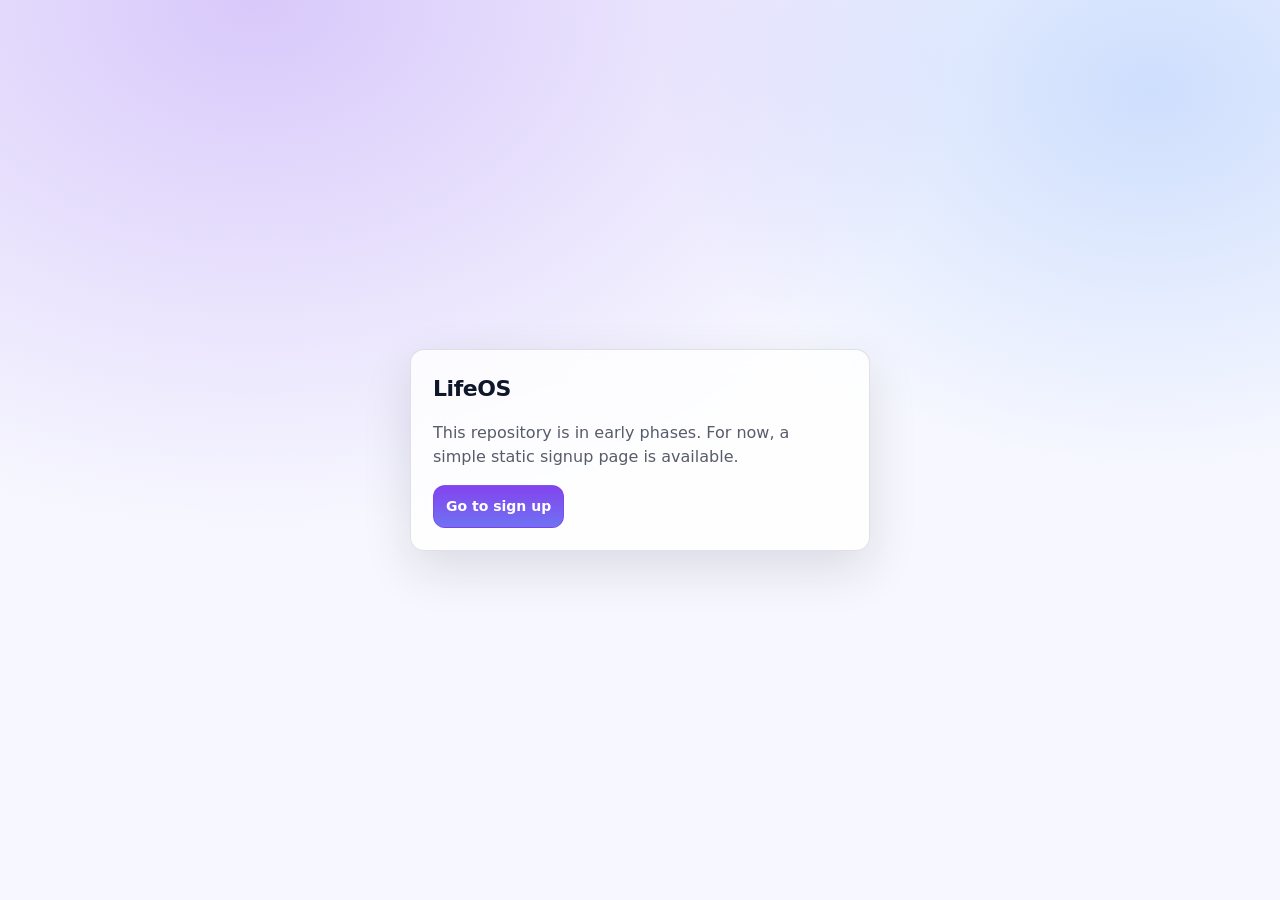
<file: index.html>
<!doctype html>
<html lang="en">
  <head>
    <meta charset="utf-8" />
    <meta name="viewport" content="width=device-width,initial-scale=1" />
    <title>LifeOS</title>
    <meta
      name="description"
      content="LifeOS is an AI-powered personal life operating system. This repo currently ships a simple static signup demo page."
    />
    <link rel="stylesheet" href="/assets/styles.css" />
  </head>
  <body>
    <main class="page">
      <section class="card">
        <h1 class="title">LifeOS</h1>
        <p class="muted">
          This repository is in early phases. For now, a simple static signup page is available.
        </p>
        <div class="actions">
          <a class="button primary" href="/signup/">Go to sign up</a>
        </div>
      </section>
    </main>
  </body>
</html>
</file>
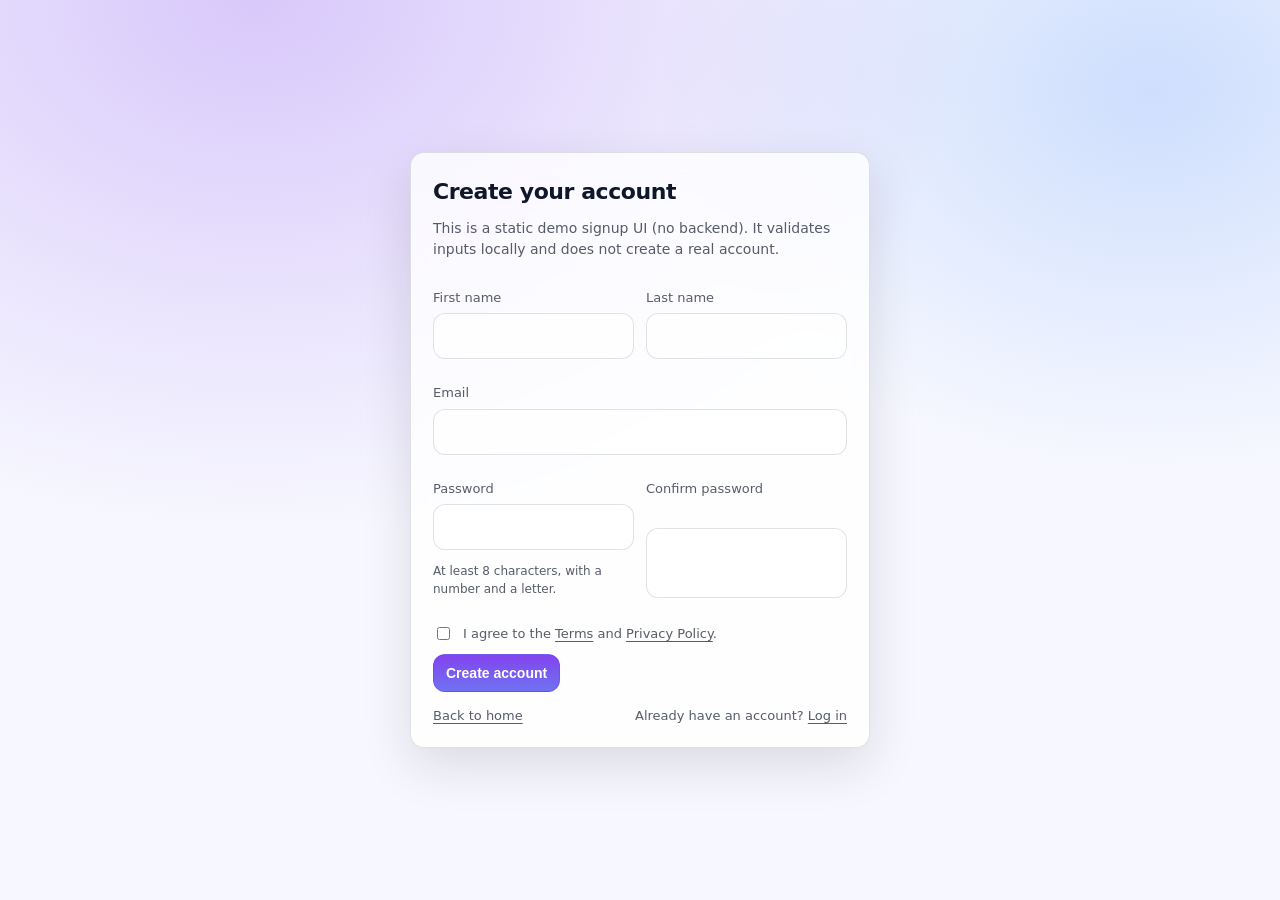
<file: signup/index.html>
<!doctype html>
<html lang="en">
  <head>
    <meta charset="utf-8" />
    <meta name="viewport" content="width=device-width,initial-scale=1" />
    <title>Sign up • LifeOS</title>
    <meta name="description" content="Create a LifeOS account (demo signup UI)." />
    <link rel="stylesheet" href="/assets/styles.css" />
  </head>
  <body>
    <main class="page">
      <section class="card">
        <h1 class="title">Create your account</h1>
        <p class="subtitle">
          This is a static demo signup UI (no backend). It validates inputs locally and does not create
          a real account.
        </p>

        <form id="signup-form" novalidate>
          <div class="row two">
            <div class="field">
              <label for="firstName">First name</label>
              <input id="firstName" name="firstName" type="text" autocomplete="given-name" required />
            </div>
            <div class="field">
              <label for="lastName">Last name</label>
              <input id="lastName" name="lastName" type="text" autocomplete="family-name" required />
            </div>
          </div>

          <div class="field">
            <label for="email">Email</label>
            <input id="email" name="email" type="email" autocomplete="email" required />
          </div>

          <div class="row two">
            <div class="field">
              <label for="password">Password</label>
              <input
                id="password"
                name="password"
                type="password"
                autocomplete="new-password"
                required
                minlength="8"
              />
              <p class="hint">At least 8 characters, with a number and a letter.</p>
            </div>
            <div class="field">
              <label for="confirmPassword">Confirm password</label>
              <input
                id="confirmPassword"
                name="confirmPassword"
                type="password"
                autocomplete="new-password"
                required
                minlength="8"
              />
            </div>
          </div>

          <div class="checkbox">
            <input id="terms" name="terms" type="checkbox" required />
            <label for="terms">
              I agree to the <a class="link" href="#" aria-disabled="true">Terms</a> and
              <a class="link" href="#" aria-disabled="true">Privacy Policy</a>.
            </label>
          </div>

          <button class="button primary" type="submit">Create account</button>

          <div id="form-error" class="error" role="alert" aria-live="polite"></div>
          <div id="form-success" class="success" role="status" aria-live="polite"></div>
        </form>

        <div class="footer">
          <a class="link" href="/">Back to home</a>
          <span>Already have an account? <a class="link" href="#" aria-disabled="true">Log in</a></span>
        </div>
      </section>
    </main>

    <script src="/assets/signup.js" defer></script>
  </body>
</html>
</file>
<file: assets/styles.css>
:root {
  color-scheme: light dark;

  --background: #0b0d12;
  --foreground: #eef2ff;
  --card: rgba(255, 255, 255, 0.06);
  --card-foreground: var(--foreground);
  --muted: rgba(255, 255, 255, 0.08);
  --muted-foreground: rgba(238, 242, 255, 0.72);
  --primary: #7c3aed;
  --primary-foreground: #ffffff;
  --border: rgba(255, 255, 255, 0.14);
  --ring: rgba(124, 58, 237, 0.55);
  --danger: #ef4444;
  --success: #22c55e;

  --shadow: 0 18px 50px rgba(0, 0, 0, 0.45);
  --radius: 14px;
  --font:
    ui-sans-serif, system-ui, -apple-system, Segoe UI, Roboto, Helvetica, Arial,
    "Apple Color Emoji", "Segoe UI Emoji";
}

@media (prefers-color-scheme: light) {
  :root {
    --background: #f7f8ff;
    --foreground: #0f172a;
    --card: rgba(255, 255, 255, 0.8);
    --card-foreground: var(--foreground);
    --muted: rgba(15, 23, 42, 0.06);
    --muted-foreground: rgba(15, 23, 42, 0.7);
    --border: rgba(15, 23, 42, 0.12);
    --ring: rgba(124, 58, 237, 0.35);
    --shadow: 0 18px 50px rgba(2, 6, 23, 0.12);
  }
}

* {
  box-sizing: border-box;
}

html,
body {
  height: 100%;
}

body {
  margin: 0;
  font-family: var(--font);
  background: radial-gradient(1200px 900px at 20% 0%, rgba(124, 58, 237, 0.25), transparent 60%),
    radial-gradient(900px 700px at 90% 10%, rgba(59, 130, 246, 0.22), transparent 55%),
    var(--background);
  color: var(--foreground);
  line-height: 1.5;
}

a {
  color: inherit;
  text-decoration: none;
}

.page {
  min-height: 100%;
  padding: 28px 16px;
  display: grid;
  place-items: center;
}

.card {
  width: 100%;
  max-width: 460px;
  border-radius: var(--radius);
  background: var(--card);
  border: 1px solid var(--border);
  box-shadow: var(--shadow);
  padding: 22px;
  backdrop-filter: blur(14px);
}

.title {
  margin: 0 0 10px;
  font-size: 22px;
  letter-spacing: -0.02em;
}

.subtitle {
  margin: 0 0 16px;
  color: var(--muted-foreground);
  font-size: 14px;
}

.muted {
  color: var(--muted-foreground);
}

.field {
  display: grid;
  gap: 6px;
  margin: 12px 0;
}

label {
  font-size: 13px;
  color: var(--muted-foreground);
}

input[type="text"],
input[type="email"],
input[type="password"] {
  width: 100%;
  border-radius: 12px;
  border: 1px solid var(--border);
  background: rgba(0, 0, 0, 0.12);
  color: var(--foreground);
  padding: 10px 12px;
  font: inherit;
  outline: none;
}

@media (prefers-color-scheme: light) {
  input[type="text"],
  input[type="email"],
  input[type="password"] {
    background: rgba(255, 255, 255, 0.55);
  }
}

input:focus-visible {
  border-color: rgba(124, 58, 237, 0.7);
  box-shadow: 0 0 0 4px var(--ring);
}

.checkbox {
  display: flex;
  gap: 10px;
  align-items: flex-start;
  margin: 14px 0 10px;
}

.checkbox input {
  margin-top: 3px;
}

.hint {
  margin: 6px 0 0;
  font-size: 12px;
  color: var(--muted-foreground);
}

.error {
  margin: 10px 0 0;
  padding: 10px 12px;
  border-radius: 12px;
  border: 1px solid rgba(239, 68, 68, 0.35);
  background: rgba(239, 68, 68, 0.12);
  color: #fecaca;
  font-size: 13px;
  display: none;
}

.success {
  margin: 10px 0 0;
  padding: 10px 12px;
  border-radius: 12px;
  border: 1px solid rgba(34, 197, 94, 0.35);
  background: rgba(34, 197, 94, 0.12);
  color: #bbf7d0;
  font-size: 13px;
  display: none;
}

.actions {
  margin-top: 14px;
  display: flex;
  gap: 10px;
  flex-wrap: wrap;
}

.button {
  display: inline-flex;
  align-items: center;
  justify-content: center;
  border-radius: 12px;
  padding: 10px 12px;
  border: 1px solid var(--border);
  background: rgba(255, 255, 255, 0.06);
  color: var(--foreground);
  font-weight: 600;
  font-size: 14px;
  cursor: pointer;
  user-select: none;
}

.button.primary {
  border-color: rgba(124, 58, 237, 0.45);
  background: linear-gradient(180deg, rgba(124, 58, 237, 0.95), rgba(99, 102, 241, 0.92));
  color: var(--primary-foreground);
}

.button:focus-visible {
  outline: none;
  box-shadow: 0 0 0 4px var(--ring);
}

.row {
  display: grid;
  grid-template-columns: 1fr;
  gap: 12px;
}

@media (min-width: 520px) {
  .row.two {
    grid-template-columns: 1fr 1fr;
  }
}

.footer {
  margin-top: 14px;
  font-size: 13px;
  color: var(--muted-foreground);
  display: flex;
  justify-content: space-between;
  gap: 12px;
  flex-wrap: wrap;
}

.link {
  text-decoration: underline;
  text-underline-offset: 3px;
}
</file>
